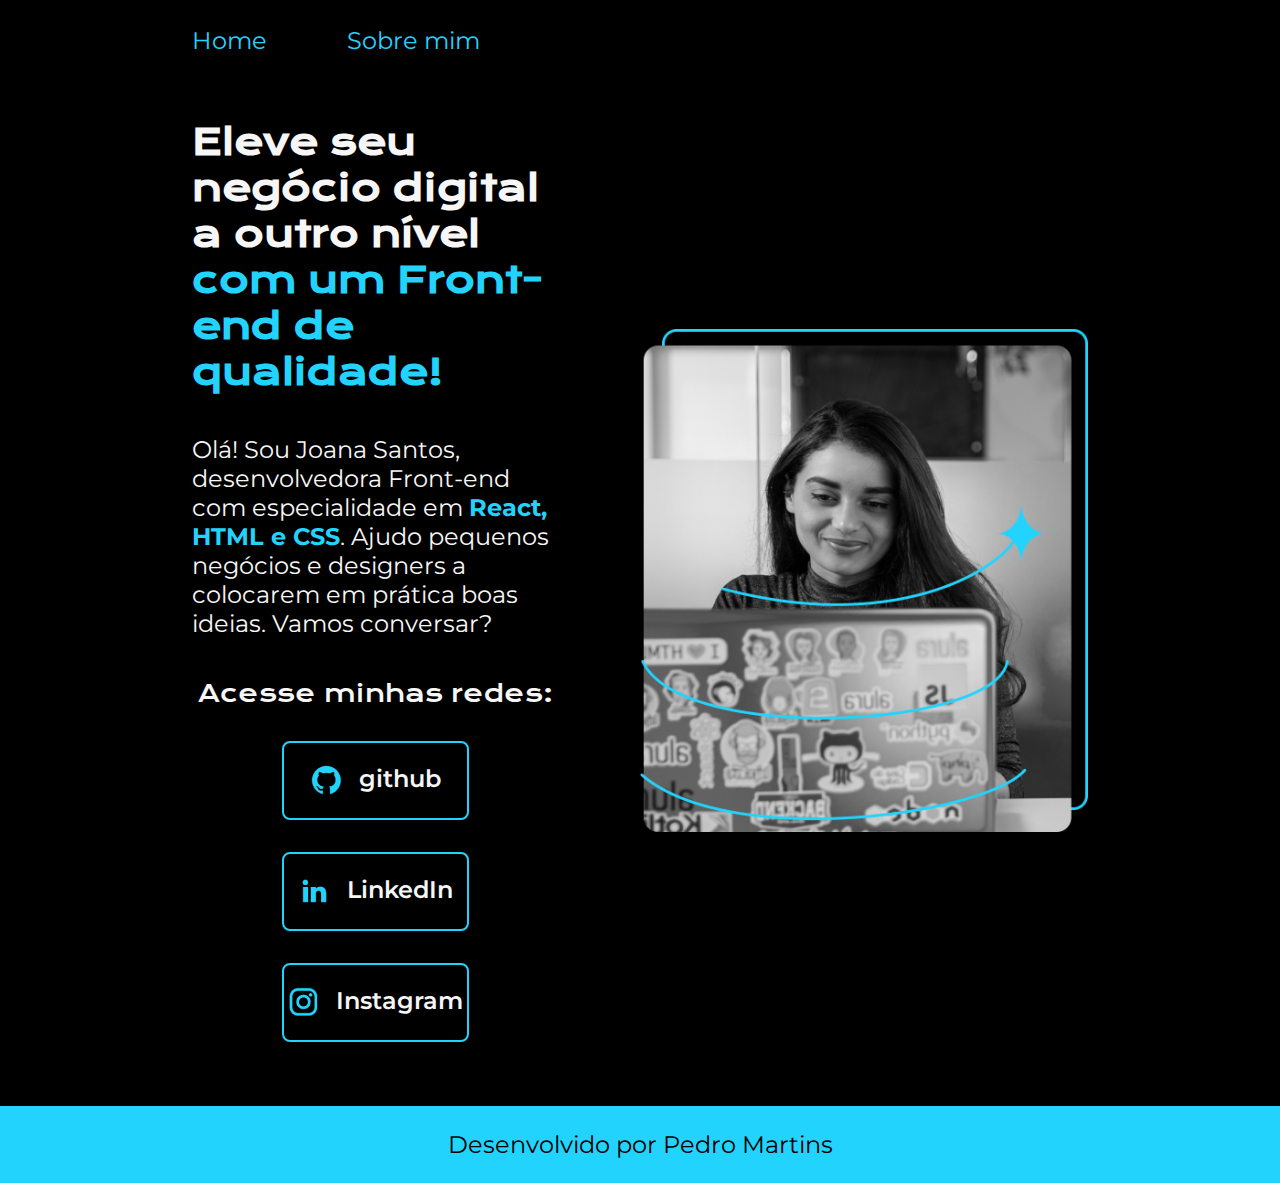
<file: index.html>
<!DOCTYPE html>
<html lang="pt-br">
<head>
    <meta charset="UTF-8"> 
    <meta name="viewport" content="width=device-width, initial-scale=1.0">
    <title>Portifólio</title>
    <link rel="stylesheet" href="/styles/style.css">
</head>
<body>
    <header class="cabecalho">
        <nav class="cabecalho__menu">
            <a class="cabecalho__menu__link" href="index.html">Home</a>
            <a class="cabecalho__menu__link" href="about.html">Sobre mim</a>
        </nav>
    </header>

    <main class="apresentacao">
        <section class="apresentacao__conteudo">
            <h1 class="apresentacao__conteudo__titulo">Eleve seu negócio digital a outro nível 
            <strong class="titulo-destaque">com um Front-end de qualidade!</strong></h1>
            <p class="apresentacao__conteudo__texto">Olá! Sou Joana Santos, desenvolvedora Front-end com especialidade em <strong class="propriedades"> React, HTML e CSS</strong>.
            Ajudo pequenos negócios e designers a colocarem em prática boas ideias. Vamos conversar?</p>
            <div class="apresentacao__dos__links">
                <h2 class="apresentacao__links__subtitulo">Acesse minhas redes:</h2>
                <a class="apresentacao__links__navegacao" href="https://github.com/pedrromg01">
                    <img src="./assets/github.png">
                    github
                </a>
                <a class="apresentacao__links__navegacao" href="https://www.linkedin.com/in/pedro-martins-956a42252/">
                    <img src="./assets/linkedin.png">
                    LinkedIn
                </a>
                <a class="apresentacao__links__navegacao" href="https://www.instagram.com/pmc_almeida/">
                    <img src="./assets/instagram.png">
                    Instagram
                </a>

            </div>  
        </section>
        <img class="apresentacao__imagem"src="./assets/Imagem.png" alt="Foto de Joana Santos programando">
    </main>

    <footer class="rodape">
        <p>Desenvolvido por Pedro Martins</p>
    </footer>
</body>
</html>
</file>
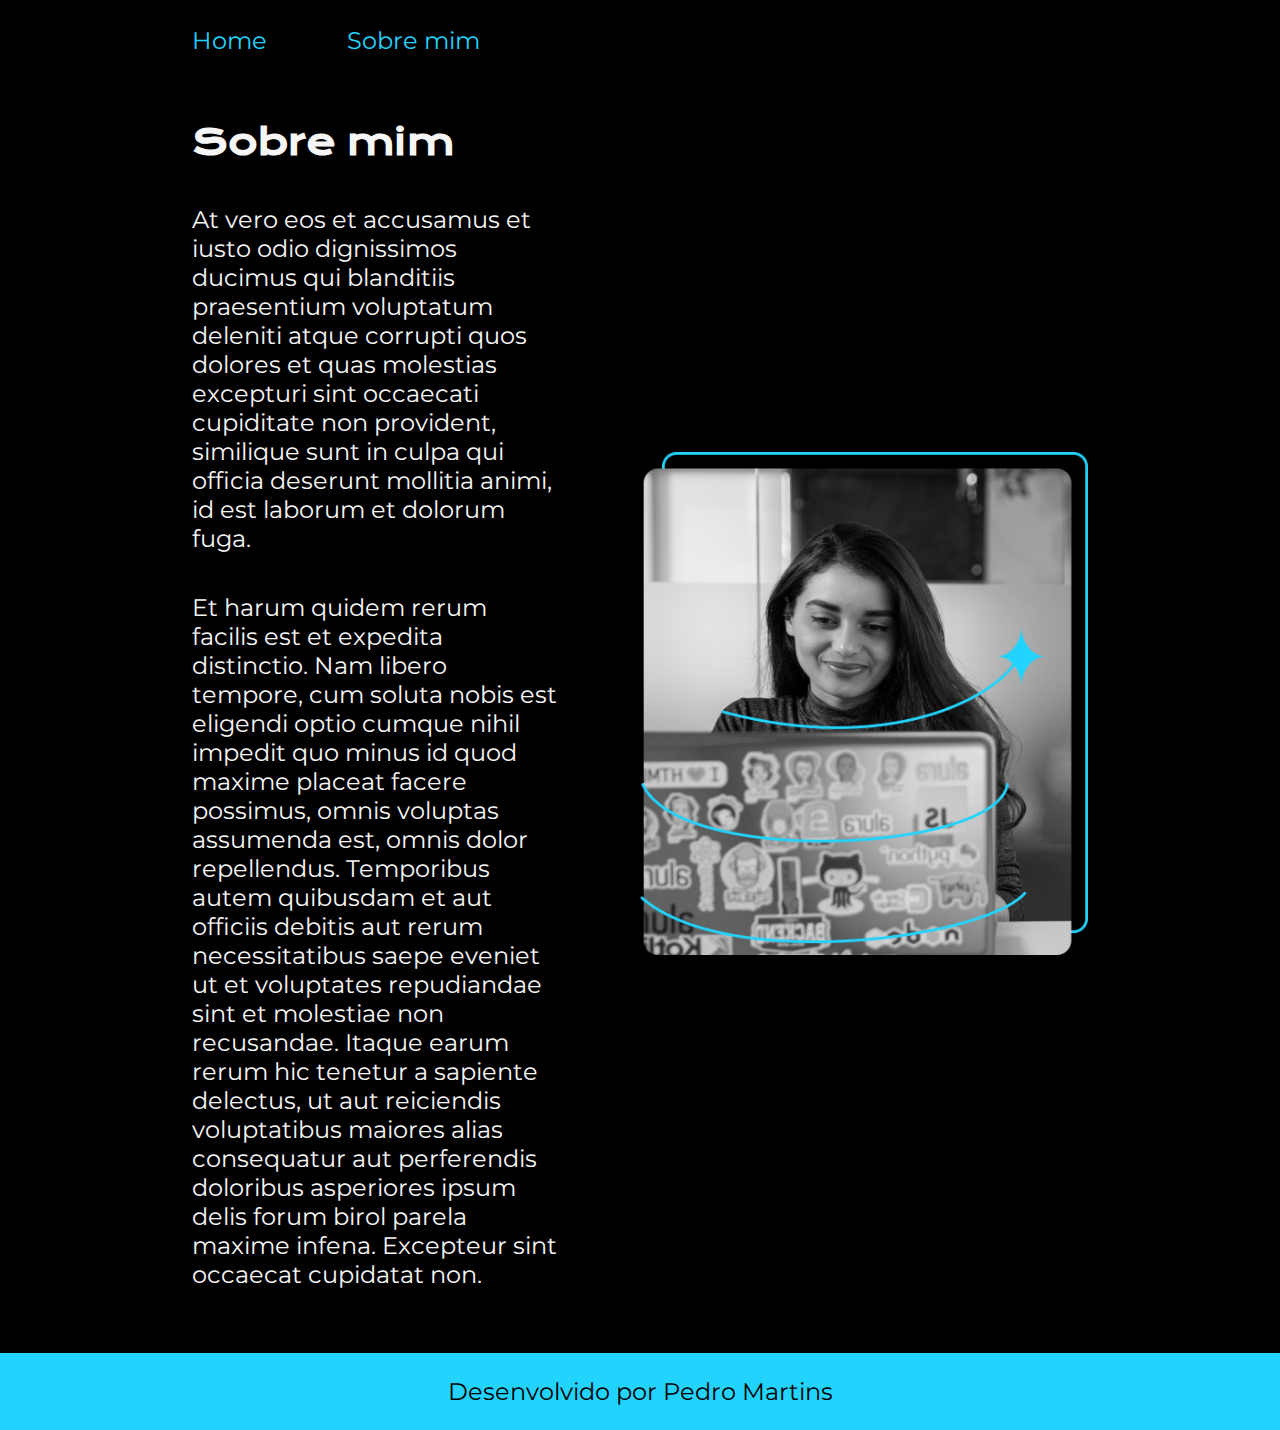
<file: about.html>
<!DOCTYPE html>
<html lang="pt-br">
<head>
    <meta charset="UTF-8">
    <meta name="viewport" content="width=device-width, initial-scale=1.0">
    <title>Sobre mim</title>
    <link rel="stylesheet" href="./styles/style.css">
</head>
<body>
    <header  class="cabecalho">
        <nav class="cabecalho__menu">
        <a class="cabecalho__menu__link" href="index.html">Home</a>
        <a class="cabecalho__menu__link" href="about.html">Sobre mim</a>
        </nav>
    </header>

    <main class="apresentacao">
            <section class="apresentacao__conteudo">
                <h1 class="apresentacao__conteudo__titulo">Sobre mim</h1>
                <p class="apresentacao__conteudo__texto">At vero eos et accusamus et iusto odio dignissimos ducimus qui blanditiis praesentium voluptatum deleniti atque corrupti quos dolores et quas molestias excepturi sint occaecati cupiditate non provident, similique sunt in culpa qui officia deserunt mollitia animi, id est laborum et dolorum fuga.</p>
                <p class="apresentacao__conteudo__texto">Et harum quidem rerum facilis est et expedita distinctio. Nam libero tempore, cum soluta nobis est eligendi optio cumque nihil impedit quo minus id quod maxime placeat facere possimus, omnis voluptas assumenda est, omnis dolor repellendus. Temporibus autem quibusdam et aut officiis debitis aut rerum necessitatibus saepe eveniet ut et voluptates repudiandae sint et molestiae non recusandae. Itaque earum rerum hic tenetur a sapiente delectus, ut aut reiciendis voluptatibus maiores alias consequatur aut perferendis doloribus asperiores ipsum delis forum birol parela maxime infena. Excepteur sint occaecat cupidatat non.</p>
            </section>
             <img class='apresentacao__imagem' src="./assets/Imagem.png" alt="Foto de Joana Santos programando">
    </main>

    <footer class="rodape">
        <p>Desenvolvido por Pedro Martins</p>
    </footer>
</body>
</html>
</file>
<file: styles/style.css>
@import url('https://fonts.googleapis.com/css2?family=Krona+One&family=Montserrat:wght@400;600&display=swap');

:root{
    --cor--primaria: #000000;
    --cor--secundaria: #f6f6f6;
    --cor--terciaria: #22d4fd;
    --cor--hover: #272727;

    --fonte--primaria: 'Krona One', sans-serif;
    --fonte--secundaria: 'Montserrat', sans-serif; 
}

*{
    margin: 0;
    padding: 0;

}

body {
    /* height: 100vh; */
    box-sizing: border-box;
    background-color: var(--cor--primaria);
    color: var(--cor--secundaria);
}

.cabecalho {
    padding: 2% 0% 0% 15%;
}

.cabecalho__menu {
    display: flex;
    gap: 80px;
}

.cabecalho__menu__link {
    font-family: var(--fonte--secundaria);
    font-size: 1.5rem;
    font-weight: 600px;
    color: var(--cor--terciaria);
}

.cabecalho__menu__link{
    text-decoration: none;
    color: var(--cor--terciaria);
}

.propriedades {
        color: var(--cor--terciaria);
}

.apresentacao{
    padding: 5% 15%;
    display: flex;
    align-items: center;
    justify-content: space-between;
    gap: 82px;
}

.apresentacao__conteudo {
    width: 50%;
    display: flex;
    flex-direction: column;
    gap: 40px;
}

.apresentacao__conteudo__titulo {
    font-size: 2.25rem;
    font-family: var(--fonte--primaria);
}

.titulo-destaque {
    color: var(--cor--terciaria);
}

.apresentacao__conteudo__texto {
    font-size: 1.5rem;
    font-family: var(--fonte--secundaria);
}

.apresentacao__dos__links {
    display:flex;
    flex-direction: column;
    justify-content: space-between;
    align-items: center;
    gap:32px;
}

.apresentacao__links__subtitulo {
    font-family: var(--fonte--primaria);
    font-weight: 400;
    font-size: 1.5rem;
}

.apresentacao__links__navegacao {
    /* background-color: #22d4fd; */
    display: flex;
    justify-content: center;
    gap: 16px;
    border: 2px solid var(--cor--terciaria);
    width: 50%;
    text-align: center;
    border-radius: 8px;
    font-size: 1.5rem;
    font-weight: 600;
    padding: 21.5px 0;
    text-decoration: none;
    color: var(--cor--secundaria);
    font-family: var(--fonte--secundaria);
}

.apresentacao__links__navegacao:hover {
    background-color:var(--cor--hover);
}

.apresentacao__imagem {
    width: 50%;
}

.rodape {
    padding: 24px;
    color: var(--cor--primaria);
    background-color: var(--cor--terciaria);
    text-align: center;
    font-family: var(--fonte--secundaria);
    font-size: 1.5rem;
    font-weight: 400px;

}

@media (max-width:1200px) {
    .cabecalho {
        padding: 10%;
    }

    .cabecalho__menu {
        justify-content: center;
    }
    .apresentacao {
        flex-direction: column-reverse;
        padding: 5%;
    }

    .apresentacao__conteudo {
        width:auto;
        
    }

}
</file>
